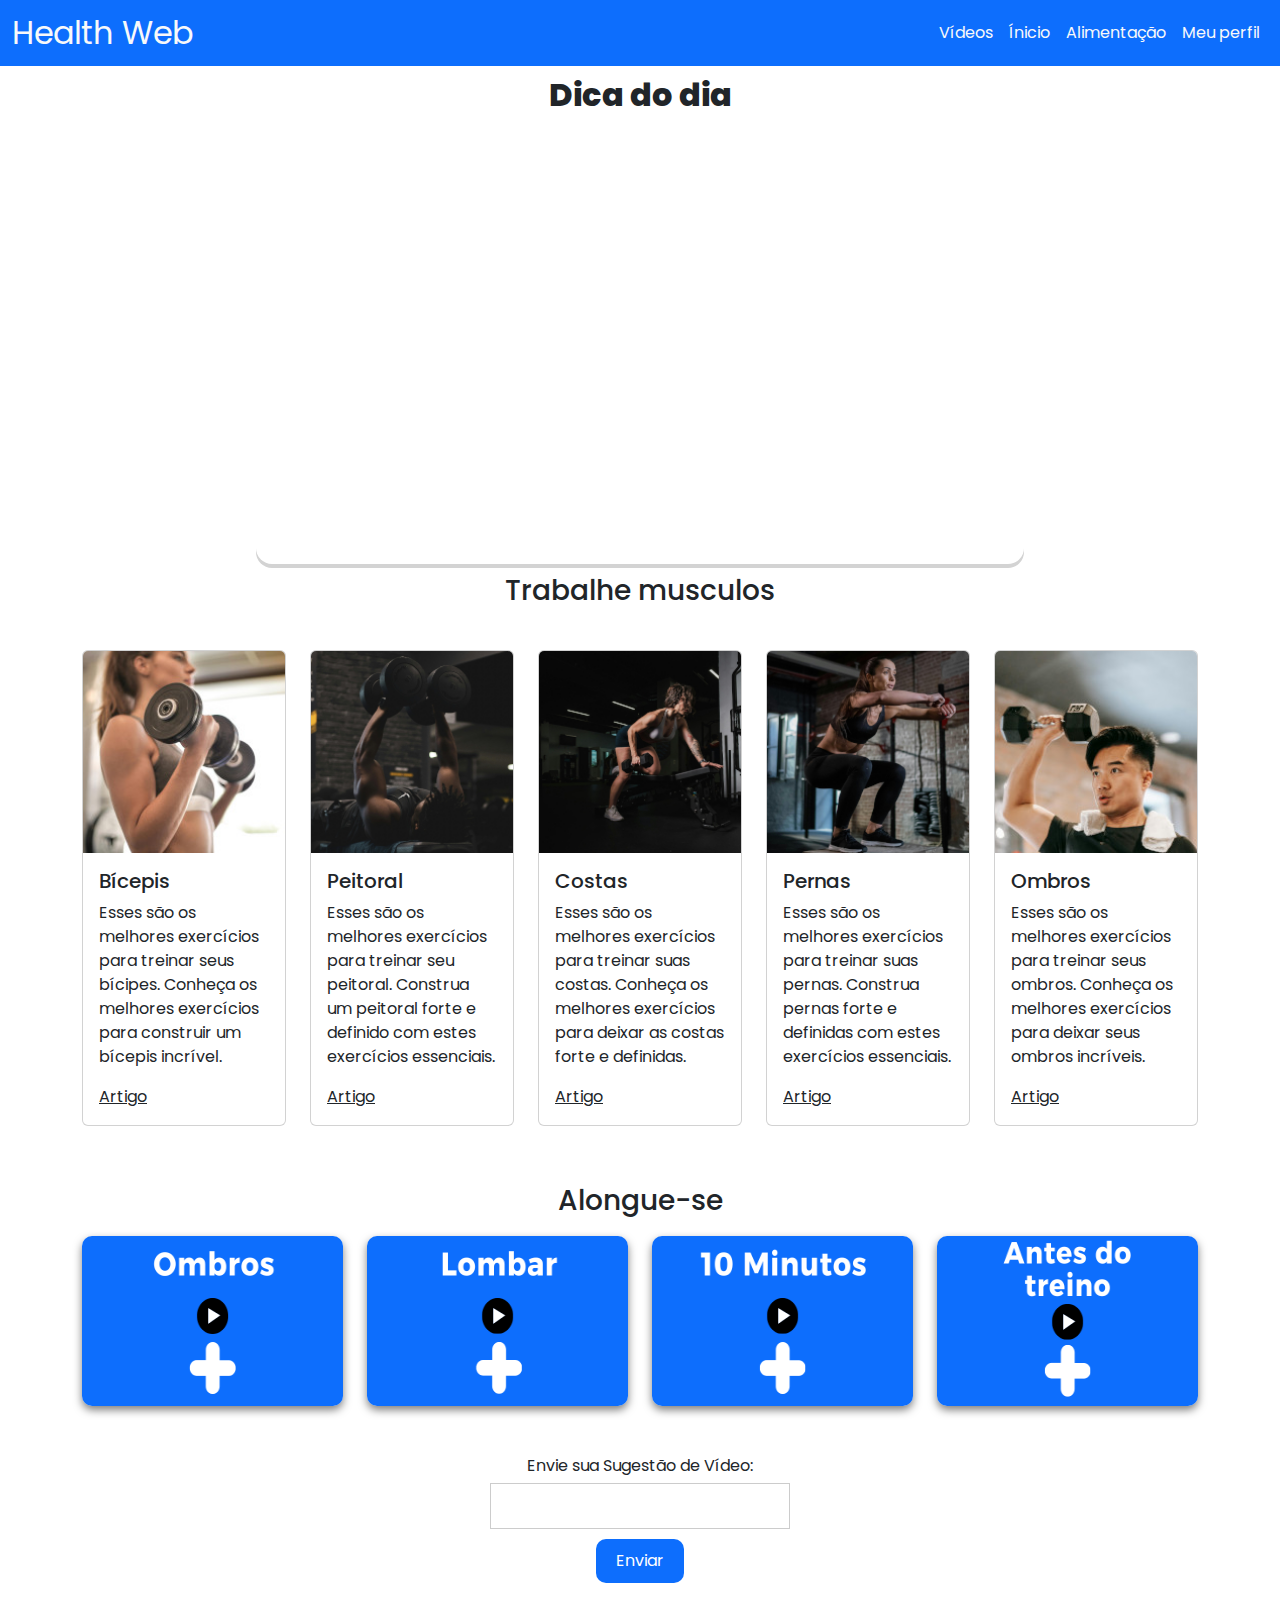
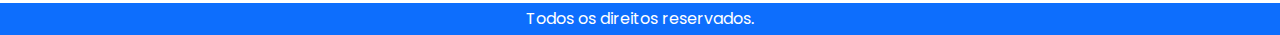
<file: pagina-videos/videos.html>
<!DOCTYPE html>
<html lang="pt-br">

<head>
  <meta charset="UTF-8">
  <meta name="viewport" content="width=device-width, initial-scale=1.0">
  <title>Pagina de vídeos site</title>
  <link href="https://cdn.jsdelivr.net/npm/bootstrap@5.3.3/dist/css/bootstrap.min.css" rel="stylesheet"
    integrity="sha384-QWTKZyjpPEjISv5WaRU9OFeRpok6YctnYmDr5pNlyT2bRjXh0JMhjY6hW+ALEwIH" crossorigin="anonymous">
  <link rel="stylesheet" href="video.css">
  <link rel="preconnect" href="https://fonts.googleapis.com">
  <link rel="preconnect" href="https://fonts.gstatic.com" crossorigin>
  <link href="https://fonts.googleapis.com/css2?family=Montserrat:ital,wght@0,100..900;1,100..900&display=swap"
    rel="stylesheet">
  <link href="https://cdn.jsdelivr.net/npm/bootstrap@5.3.3/dist/css/bootstrap.min.css" rel="stylesheet"
    integrity="sha384-QWTKZyjpPEjISv5WaRU9OFeRpok6YctnYmDr5pNlyT2bRjXh0JMhjY6hW+ALEwIH" crossorigin="anonymous">
  <script src="https://cdn.jsdelivr.net/npm/bootstrap@5.3.3/dist/js/bootstrap.bundle.min.js"
    integrity="sha384-YvpcrYf0tY3lHB60NNkmXc5s9fDVZLESaAA55NDzOxhy9GkcIdslK1eN7N6jIeHz"
    crossorigin="anonymous"></script>
</head>
<body>
  <nav class="navbar navbar-expand-lg bg-primary py-1">
    <div class="container-fluid">
      <a class="navbar-brand fs-2 text-light" href="/index.html">Health Web</a>
      <button class="navbar-toggler" type="button" data-bs-toggle="collapse" data-bs-target="#menuNavbar"></button>
      <div class="collapse navbar-collapse" id="menuNavbar">
        <ul class="navbar-nav ms-auto">
          <li class="nav-item">
            <a class="nav-link active text-light" aria-current="page" href="videos.html">Vídeos</a>
          </li>
          <li class="nav-item">
            <a class="nav-link text-light" href="/index.html">Ínicio</a>
          </li>
          <li class="nav-item">
            <a class="nav-link text-light" href="/paola-pft-sem-react/Receita do dia/index.html">Alimentação</a>
          </li>
          <li class="nav-item">
            <a class="nav-link text-light" href="/perfil-de-usuario/HTML.html">Meu perfil</a>
          </li>
        </ul>
      </div>
    </div>
  </nav>
  <main>
    <h2> Dica do dia</h2>
  <div class="containe">
    <div class="colu">
      <div class="video-principal">
      <iframe src="https://www.youtube.com/embed/1ljCPqyAxec?si=wfDbzCRFzTwRZnU1"></iframe>
      </div>
    </div>
  </div>
    <h3>Trabalhe musculos</h3>
    <div class="container py-4">
      <div class="row row-cols-2 row-cols-md-2 row-cols-lg-5">
        <div class="col ">
          <div class="card">
            <img src="imagens/bicepis.jpg" alt="Imagem de uma mulher treinando bicepis" class="card-img-top">
            <div class="card-body">
              <h5 class="card-title"> Bícepis</h5>
              <p class="card-text">
                Esses são os melhores exercícios para treinar seus bícipes. Conheça os melhores exercícios para
                construir um bícepis incrível.
              </p>
              <a href="https://www.tuasaude.com/treino-de-biceps-em-casa/" target="_blank" class="card-link link-dark">Artigo</a>
            </div>
          </div>
        </div>
        <div class="col pb-4 ">
          <div class="card ">
            <img src="imagens/peitoral.jpg" alt="mulher treinando costas" class="card-img-top">
            <div class="card-body">
              <h5 class="card-title"> Peitoral</h5>
              <p class="card-text">
                Esses são os melhores exercícios para treinar seu peitoral. Construa um peitoral forte e definido com
                estes exercícios essenciais.
              </p>
              <a href="https://www.tuasaude.com/exercicios-para-peitoral/" target="_blank" class="card-link link-dark">Artigo</a>
            </div>
          </div>
        </div>
        <div class="col pb-4 ">
          <div class="card">
            <img src="imagens/costas.jpg" alt="" class="card-img-top">
            <div class="card-body">
              <h5 class="card-title"> Costas</h5>
              <p class="card-text">
                Esses são os melhores exercícios para treinar suas costas. Conheça os melhores exercícios para deixar as
                costas forte e definidas.
              </p>
              <a href="https://www.tuasaude.com/treino-costas/" target="_blank" class="card-link link-dark">Artigo</a>
            </div>
          </div>
        </div>
        <div class="col">
          <div class="card">
            <img src="imagens/perna.jpg" alt="" class="card-img-top">
            <div class="card-body">
              <h5 class="card-title"> Pernas</h5>
              <p class="card-text">
                Esses são os melhores exercícios para treinar suas pernas. Construa pernas forte e definidas com estes
                exercícios essenciais.
              </p>
              <a href="https://www.tuasaude.com/treino-de-perna/" target="_blank" class="card-link link-dark">Artigo</a>
            </div>
          </div>
        </div>
        <div class="col">
          <div class="card">
            <img src="imagens/ombros.jpg" alt="" class="card-img-top">
            <div class="card-body">
              <h5 class="card-title"> Ombros </h5>
              <p class="card-text">
                Esses são os melhores exercícios para treinar seus ombros. Conheça os melhores exercícios para deixar
                seus ombros incríveis.
              </p>
              <a href="https://www.tuasaude.com/exercicio-para-ombro/" target="_blank" class="card-link link-dark">Artigo</a>
            </div>
          </div>
        </div>
      </div>
    </div>
    <h3> Alongue-se </h3>
    <div class="container text-center ">
      <div class="row mb-4 row-cols-1 row-cols-md-2 row-cols-lg-4 ">
        <div class="col zoom pb-4 ">
          <a href="paginas-secundarias/ombrospag.html"><img class="video" src="imagens/videos/ombros.png"
              alt="Alongamento para ombros"></a>
        </div>
        <div class="col zoom pb-4 ">
          <a href="paginas-secundarias/lombarpag.html"><img class="video" src="imagens/videos/lombar.png"
              alt="Alogamento de lombar"></a>
        </div>
        <div class="col zoom pb-4 ">
          <a href="paginas-secundarias/minutospag.html"><img class="video" src="imagens/videos/minutos.png"
              alt="10 Minutos de alognamento"></a>
        </div>
        <div class="col zoom">
          <a href="paginas-secundarias/antestreino.html"><img class="video" src="imagens/videos/antestreino.png"
              alt="Alongamentos para antes do treino"></a>
        </div>
      </div>
    </div>

    <form id="formulario-sugestao">
      <label for="sugestao-video">Envie sua Sugestão de Vídeo:</label>
      <input type="text" id="sugestao-video" name="sugestao-video" required>
      <button type="submit">Enviar</button>
    </form>
    <script src="video.js"></script>
  </main>
  <footer class="p-4 bg-primary text-white text-center py-1">
    Todos os direitos reservados.
  </footer>
</body>

</html>
</file>
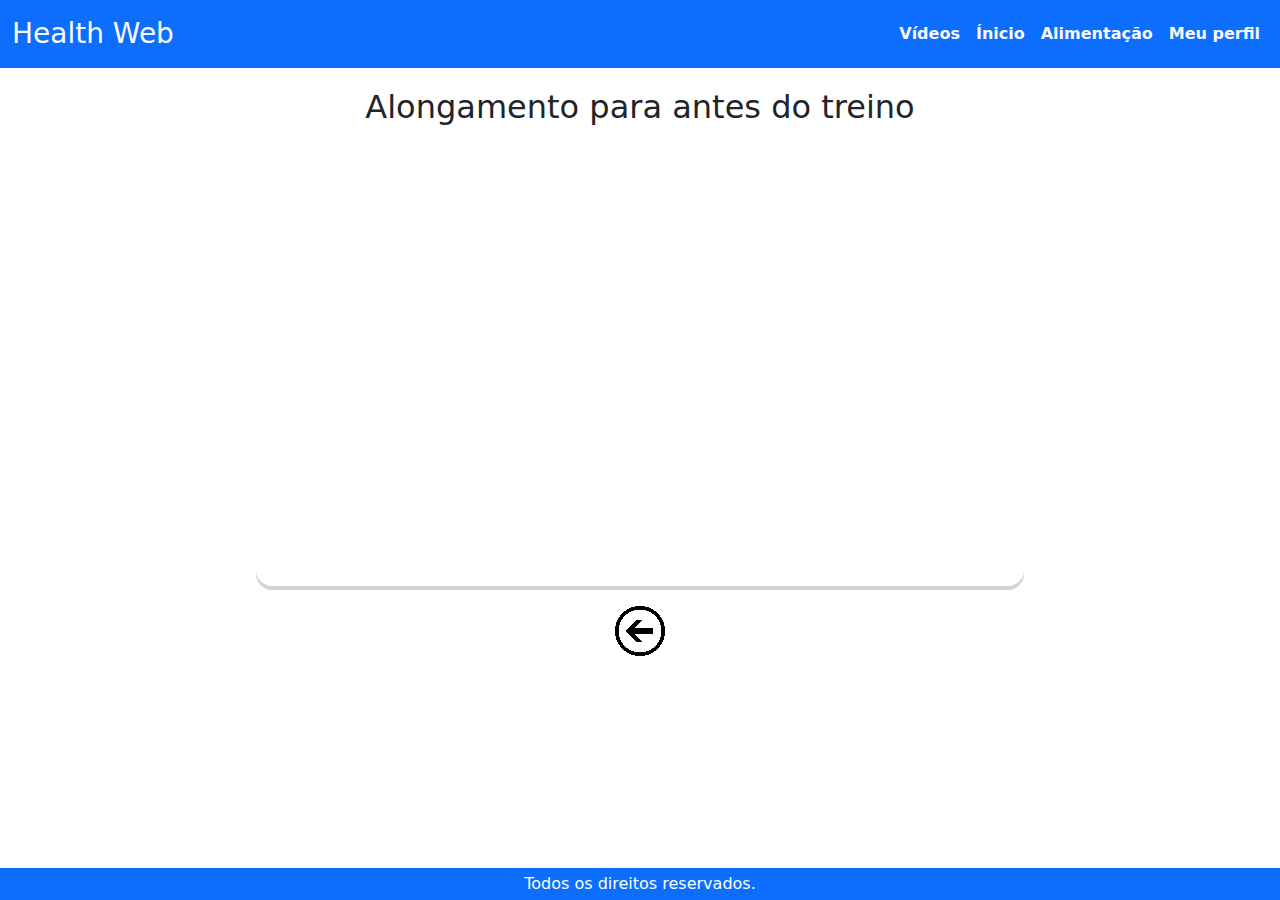
<file: pagina-videos/paginas-secundarias/antestreino.html>
<!DOCTYPE html>
<html lang="pt-br">
<head>
    <meta charset="UTF-8">
    <meta name="viewport" content="width=device-width, initial-scale=1.0">
    <title>Pagina de vídeos</title>
<link href="https://cdn.jsdelivr.net/npm/bootstrap@5.3.3/dist/css/bootstrap.min.css" rel="stylesheet"
integrity="sha384-QWTKZyjpPEjISv5WaRU9OFeRpok6YctnYmDr5pNlyT2bRjXh0JMhjY6hW+ALEwIH" crossorigin="anonymous">
<script src="https://cdn.jsdelivr.net/npm/bootstrap@5.3.3/dist/js/bootstrap.bundle.min.js"
integrity="sha384-YvpcrYf0tY3lHB60NNkmXc5s9fDVZLESaAA55NDzOxhy9GkcIdslK1eN7N6jIeHz"
crossorigin="anonymous"></script>
<style type="text/css">
    h2 {
        text-align: center;
        padding: 20px;
    }
    .video-1 {
    width: 1200px;
    height: 600px;
    margin: 0 auto;
    border-radius: 10px; 
    box-shadow: 0 4px 8px rgba(0, 0, 0, 0.507); 
    overflow: hidden;
    display: flex;
    justify-content: center;  
    }
#botao{
    display: flex;
    justify-content: center;  
    padding: 20px;
    
}

.colu {
    place-self: center;
    width: 60vw;
    border-radius: 1rem;
    box-shadow: 0px 4px 0px lightgray;
    background-color: white;
}

.containe {
    display: grid;
    grid-template-columns: 1fr;
    
}
.video-principal {
    position: relative;
    width: 100%;
    padding-bottom: 56.25%;
}
.video-principal > iframe {
    position: absolute;
    border-radius: 10px;
    width: 100%;
    height: 100%;
}
#navbar {
    width: 100%;
    display: flex;
    align-items: center;
    justify-content: space-between;
}

.nav-item a {
    text-decoration: none;
    color: #1d1d1dad;
    font-weight: 600;
}

.nav-item.active a {
    color: var(--color-neutral-1);
    border-bottom: 3px solid var(--color-primary-4);
}

#rodape {
    
    position: fixed;
    bottom: 0;
    width: 100%;
    
}
</style>
</head>
<body>
    <nav class="navbar navbar-expand-lg bg-primary navbar-primary py-2">
        <div class="container-fluid">
            <a class="navbar-brand fs-3 text-light" href="/index.html">Health Web</a>
            <button class="navbar-toggler" type="button" data-bs-toggle="collapse" data-bs-target="#menuNavbar"></button>
            <div class="collapse navbar-collapse" id="menuNavbar">
            <ul class="navbar-nav ms-auto">
                <li class="nav-item">
                    <a class="nav-link active text-light" aria-current="page" href="/videos.html">Vídeos</a>
                </li>
                <li class="nav-item ">
                    <a class="nav-link text-light" href="/index.html">Ínicio</a>
                </li>
                <li class="nav-item">
                    <a class="nav-link text-light" href="/paola-pft-sem-react/Receita do dia/index.html">Alimentação</a>
                </li>
                <li class="nav-item">
                    <a class="nav-link text-light" href="/perfil-de-usuario/HTML.html">Meu perfil</a>
                </li>
            </ul>
            </div>
        </div>
    </nav>
<h2>Alongamento para antes do treino</h2>
<div class="containe">
    <div class="colu">
      <div class="video-principal">
      <iframe src="https://www.youtube.com/embed/qGFPYY-yb_0?si=d3l2Ry4roOnkuyBY"></iframe>
      </div>
    </div>
  </div>
<a id="botao" href="/pagina-videos/videos.html"><img src="imagen-sec/botao.png" alt="Seta para voltar"></a>
</body>
<footer id="rodape" class="p-4 bg-primary text-white text-center  py-1">
    Todos os direitos reservados.
  </footer>
</html>
</file>
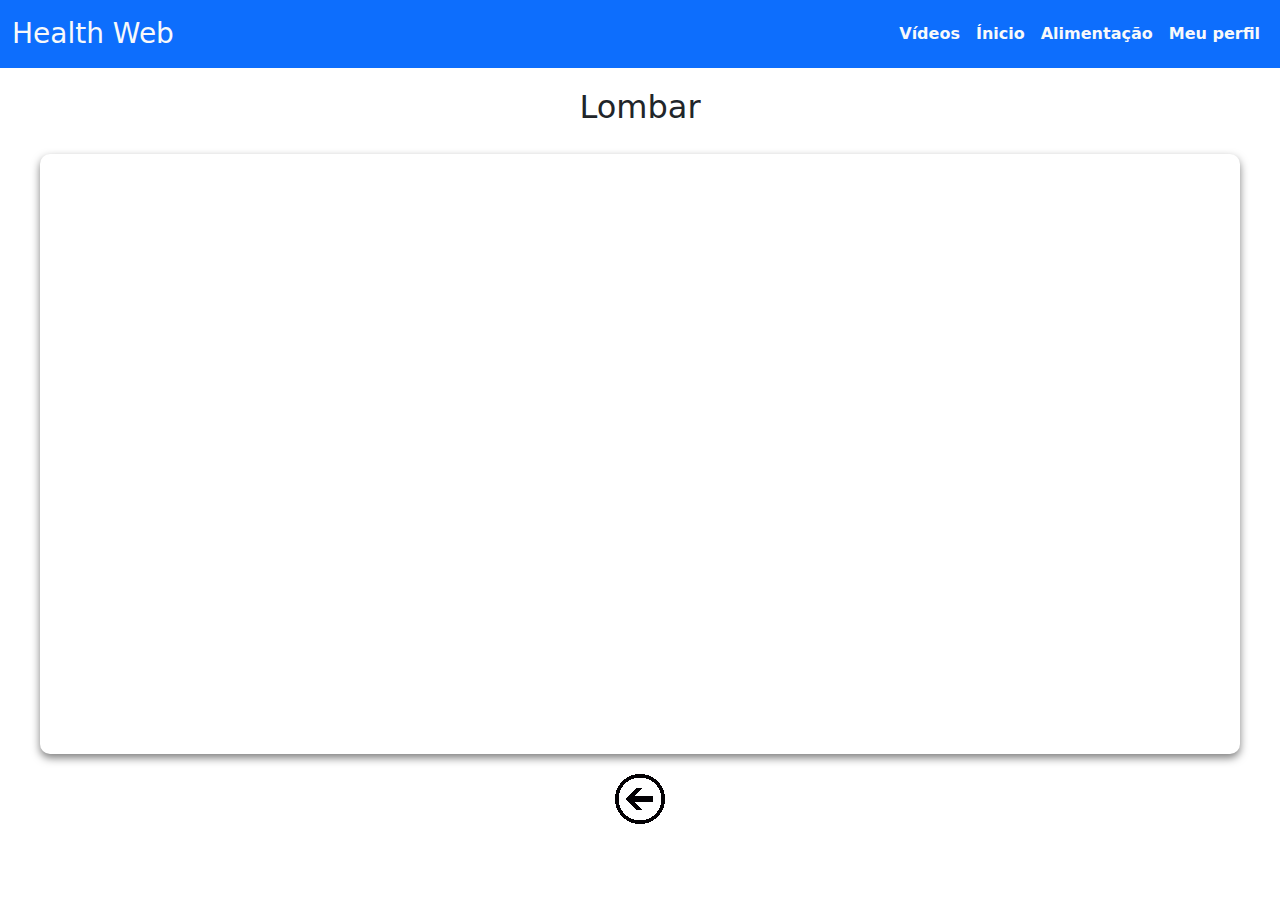
<file: pagina-videos/paginas-secundarias/lombarpag.html>
<!DOCTYPE html>
<html lang="pt-br">
<head>
    <meta charset="UTF-8">
    <meta name="viewport" content="width=device-width, initial-scale=1.0">
    <title>Pagina de vídeos</title>
<link href="https://cdn.jsdelivr.net/npm/bootstrap@5.3.3/dist/css/bootstrap.min.css" rel="stylesheet"
integrity="sha384-QWTKZyjpPEjISv5WaRU9OFeRpok6YctnYmDr5pNlyT2bRjXh0JMhjY6hW+ALEwIH" crossorigin="anonymous">
<script src="https://cdn.jsdelivr.net/npm/bootstrap@5.3.3/dist/js/bootstrap.bundle.min.js"
integrity="sha384-YvpcrYf0tY3lHB60NNkmXc5s9fDVZLESaAA55NDzOxhy9GkcIdslK1eN7N6jIeHz"
crossorigin="anonymous"></script>
<style type="text/css">
    h2 {
        text-align: center;
        padding: 20px;
    }
    .video-1 {
    width: 1200px;
    height: 600px;
    margin: 0 auto;
    border-radius: 10px; 
    box-shadow: 0 4px 8px rgba(0, 0, 0, 0.507); 
    overflow: hidden;
    display: flex;
    justify-content: center;  
    }

    #navbar {
    width: 100%;
    display: flex;
    align-items: center;
    justify-content: space-between;
}

.nav-item a {
    text-decoration: none;
    color: #1d1d1dad;
    font-weight: 600;
}

.nav-item.active a {
    color: var(--color-neutral-1);
    border-bottom: 3px solid var(--color-primary-4);
}

#botao{
    display: flex;
    justify-content: center;  
    padding: 20px;
}
#rodape {
    
    position: fixed;
    bottom: 0;
    width: 100%;
    
}
</style>
</head>
<body>
<nav class="navbar navbar-expand-lg bg-primary navbar-primary py-2">
    <div class="container-fluid">
        <a class="navbar-brand fs-3 text-light" href="/index.html">Health Web</a>
        <button class="navbar-toggler" type="button" data-bs-toggle="collapse" data-bs-target="#menuNavbar"></button>
        <div class="collapse navbar-collapse" id="menuNavbar">
        <ul class="navbar-nav ms-auto">
            <li class="nav-item">
                <a class="nav-link active text-light" aria-current="page" href="/videos.html">Vídeos</a>
            </li>
            <li class="nav-item ">
                <a class="nav-link text-light" href="/index.html">Ínicio</a>
            </li>
            <li class="nav-item">
                <a class="nav-link text-light" href="/paola-pft-sem-react/Receita do dia/index.html">Alimentação</a>
            </li>
            <li class="nav-item">
                <a class="nav-link text-light" href="/perfil-de-usuario/HTML.html">Meu perfil</a>
            </li>
        </ul>
        </div>
    </div>
</nav>
    <h2>Lombar</h2>
<iframe class="video-1" width="1200" height="600"
src="https://www.youtube-nocookie.com/embed/Hpq3AyG-OAE?si=PCsy08L9TFw4e2-d"
title="YouTube video player" frameborder="0"
allow="accelerometer; autoplay; clipboard-write; encrypted-media; gyroscope; picture-in-picture; web-share"
referrerpolicy="strict-origin-when-cross-origin" allowfullscreen></iframe>
<a id="botao" href="/pagina-videos/videos.html"><img src="imagen-sec/botao.png" alt="Seta para voltar"></a>
</body>
</html>
</file>
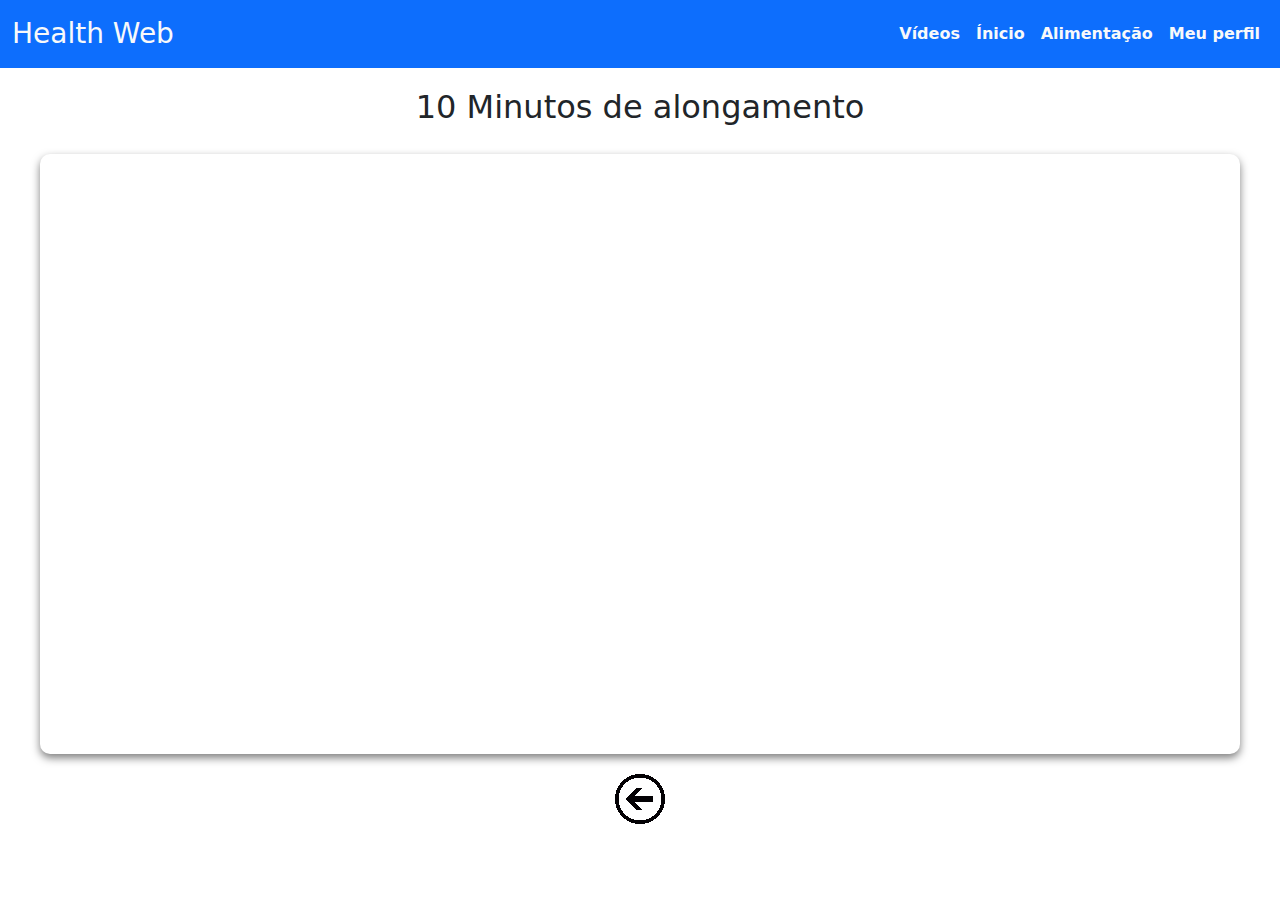
<file: pagina-videos/paginas-secundarias/minutospag.html>
<!DOCTYPE html>
<html lang="pt-br">
<head>
    <meta charset="UTF-8">
    <meta name="viewport" content="width=device-width, initial-scale=1.0">
    <title>Pagina de vídeos</title>
<link href="https://cdn.jsdelivr.net/npm/bootstrap@5.3.3/dist/css/bootstrap.min.css" rel="stylesheet"
integrity="sha384-QWTKZyjpPEjISv5WaRU9OFeRpok6YctnYmDr5pNlyT2bRjXh0JMhjY6hW+ALEwIH" crossorigin="anonymous">
<script src="https://cdn.jsdelivr.net/npm/bootstrap@5.3.3/dist/js/bootstrap.bundle.min.js"
integrity="sha384-YvpcrYf0tY3lHB60NNkmXc5s9fDVZLESaAA55NDzOxhy9GkcIdslK1eN7N6jIeHz"
crossorigin="anonymous"></script>
<style type="text/css">
    h2 {
        text-align: center;
        padding: 20px;
    }
    .video-1 {
    width: 1200px;
    height: 600px;
    margin: 0 auto;
    border-radius: 10px; 
    box-shadow: 0 4px 8px rgba(0, 0, 0, 0.507); 
    overflow: hidden;
    display: flex;
    justify-content: center;  
    }
    #navbar {
    width: 100%;
    display: flex;
    align-items: center;
    justify-content: space-between;
}

.nav-item a {
    text-decoration: none;
    color: #1d1d1dad;
    font-weight: 600;
}

.nav-item.active a {
    color: var(--color-neutral-1);
    border-bottom: 3px solid var(--color-primary-4);
}

#botao{
    display: flex;
    justify-content: center;  
    padding: 20px;
}
#rodape {
    
    position: fixed;
    bottom: 0;
    width: 100%;
    
}
</style>
</head>
<body>
    <nav class="navbar navbar-expand-lg bg-primary navbar-primary py-2">
        <div class="container-fluid">
            <a class="navbar-brand fs-3 text-light" href="/index.html">Health Web</a>
            <button class="navbar-toggler" type="button" data-bs-toggle="collapse" data-bs-target="#menuNavbar"></button>
            <div class="collapse navbar-collapse" id="menuNavbar">
            <ul class="navbar-nav ms-auto">
                <li class="nav-item">
                    <a class="nav-link active text-light" aria-current="page" href="/videos.html">Vídeos</a>
                </li>
                <li class="nav-item ">
                    <a class="nav-link text-light" href="/index.html">Ínicio</a>
                </li>
                <li class="nav-item">
                    <a class="nav-link text-light" href="/paola-pft-sem-react/Receita do dia/index.html">Alimentação</a>
                </li>
                <li class="nav-item">
                    <a class="nav-link text-light" href="/perfil-de-usuario/HTML.html">Meu perfil</a>
                </li>
            </ul>
            </div>
        </div>
    </nav>
<h2>10 Minutos de alongamento</h2>
<iframe class= "video-1" width="1200" height="600" src="https://www.youtube-nocookie.com/embed/ALrxeixOMPg?si=e0IWi6LkS0WOcVqE" title="YouTube video player" frameborder="0" allow="accelerometer; autoplay; clipboard-write; encrypted-media; gyroscope; picture-in-picture; web-share" referrerpolicy="strict-origin-when-cross-origin" allowfullscreen></iframe>
<a id="botao" href="/pagina-videos/videos.html"><img src="imagen-sec/botao.png" alt="Seta para voltar"></a>
</body>
</html>
</file>
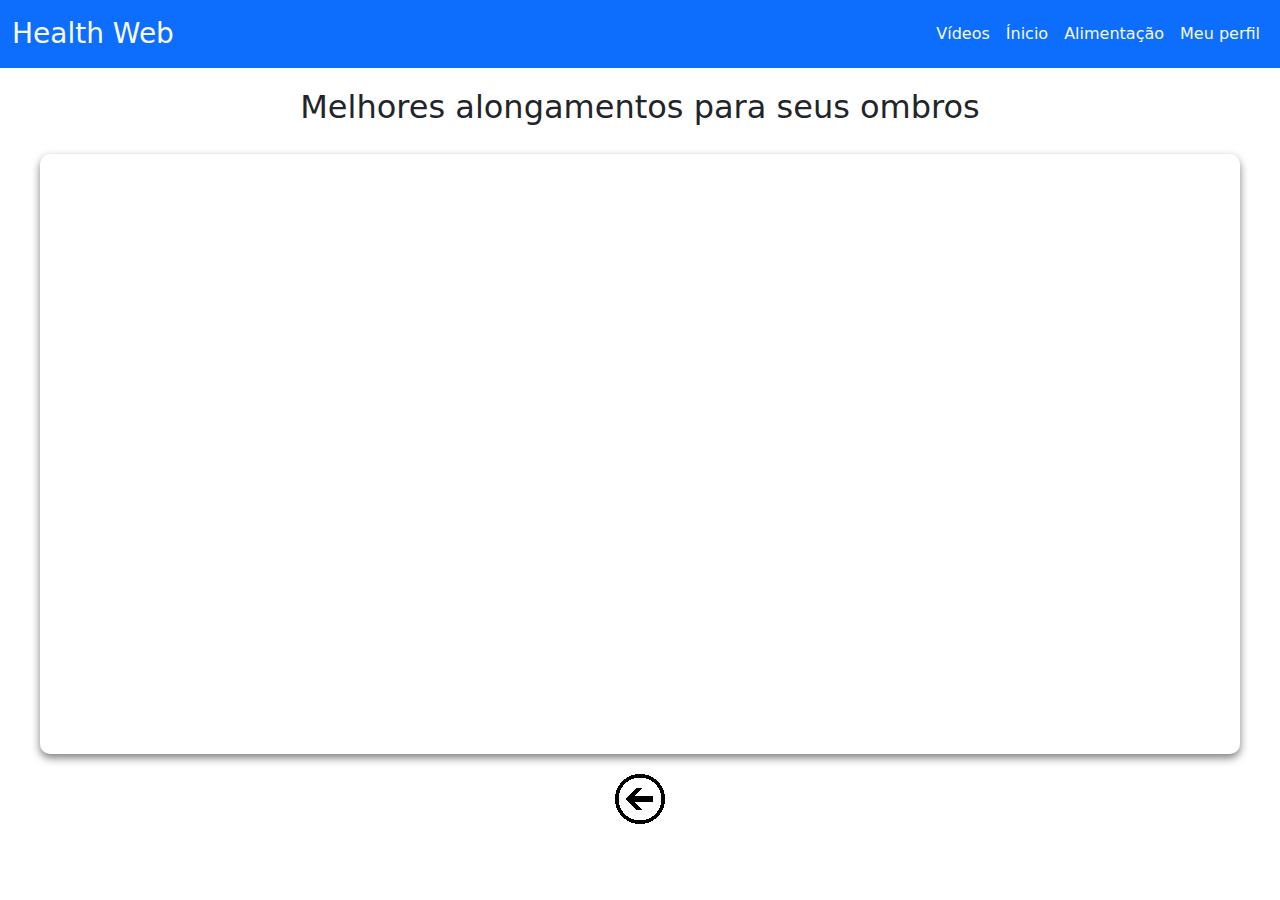
<file: pagina-videos/paginas-secundarias/ombrospag.html>
<!DOCTYPE html>
<html lang="pt-br">
<head>
    <meta charset="UTF-8">
    <meta name="viewport" content="width=device-width, initial-scale=1.0">
    <title>Pagina de vídeos</title>
<link href="https://cdn.jsdelivr.net/npm/bootstrap@5.3.3/dist/css/bootstrap.min.css" rel="stylesheet"
integrity="sha384-QWTKZyjpPEjISv5WaRU9OFeRpok6YctnYmDr5pNlyT2bRjXh0JMhjY6hW+ALEwIH" crossorigin="anonymous">
<script src="https://cdn.jsdelivr.net/npm/bootstrap@5.3.3/dist/js/bootstrap.bundle.min.js"
integrity="sha384-YvpcrYf0tY3lHB60NNkmXc5s9fDVZLESaAA55NDzOxhy9GkcIdslK1eN7N6jIeHz"
crossorigin="anonymous"></script>
<style type="text/css">
h2 {
        text-align: center;
        padding: 20px;
    }
.video-1 {
    width: 1200px;
    height: 600px;
    margin: 0 auto;
    border-radius: 10px; 
    box-shadow: 0 4px 8px rgba(0, 0, 0, 0.507); 
    overflow: hidden;
    display: flex;
    justify-content: center;  
}   

#botao{
    display: flex;
    justify-content: center;  
    padding: 20px;
}
#rodape {
    
    position: fixed;
    bottom: 0;
    width: 100%;
    
}
</style>
</head>
<body>
    <nav class="navbar navbar-expand-lg bg-primary navbar-primary py-2">
        <div class="container-fluid">
            <a class="navbar-brand fs-3 text-light" href="/index.html">Health Web</a>
            <button class="navbar-toggler" type="button" data-bs-toggle="collapse" data-bs-target="#menuNavbar"></button>
            <div class="collapse navbar-collapse" id="menuNavbar">
            <ul class="navbar-nav ms-auto">
                <li class="nav-item">
                    <a class="nav-link active text-light" aria-current="page" href="/videos.html">Vídeos</a>
                </li>
                <li class="nav-item ">
                    <a class="nav-link text-light" href="/index.html">Ínicio</a>
                </li>
                <li class="nav-item">
                    <a class="nav-link text-light" href="/paola-pft-sem-react/Receita do dia/index.html">Alimentação</a>
                </li>
                <li class="nav-item">
                    <a class="nav-link text-light" href="/perfil-de-usuario/HTML.html">Meu perfil</a>
                </li>
            </ul>
            </div>
        </div>
    </nav>
<h2>Melhores alongamentos para seus ombros</h2>
<iframe class="video-1" width="1200" height="600"
src="https://www.youtube-nocookie.com/embed/9fhcZFUpnaU?si=4peY7nVfZfcip2MI"
title="YouTube video player" frameborder="0"
allow="accelerometer; autoplay; clipboard-write; encrypted-media; gyroscope; picture-in-picture; web-share"
referrerpolicy="strict-origin-when-cross-origin" allowfullscreen></iframe>
<a id="botao" href="/pagina-videos/videos.html"><img src="imagen-sec/botao.png" alt="Seta para voltar"></a>
</body>
</html>
</file>
<file: pagina-videos/video.css>
@import url('https://fonts.googleapis.com/css2?family=Poppins:ital,wght@0,100;0,200;0,300;0,400;0,500;0,600;0,700;0,800;0,900;1,100;1,200;1,300;1,400;1,500;1,600;1,700;1,800;1,900&display=swap');
* {
    font-family: 'Poppins', sans-serif;
    margin: 0;
    padding: 0;
    box-sizing: border-box;
}
.colu {
    place-self: center;
    width: 60vw;
    border-radius: 1rem;
    box-shadow: 0px 4px 0px lightgray;
    background-color: white;
}

.containe {
    display: grid;
    grid-template-columns: 1fr;
    
}

.video-principal {
    position: relative;
    width: 100%;
    padding-bottom: 56.25%;
}
.video-principal > iframe {
    position: absolute;
    border-radius: 10px;
    width: 100%;
    height: 100%;
}

header {
    padding: 5px;
    font-size: 20px;
}
main > h1 {
    font-size: 40px;
    font-weight: 800;
    padding: 10px;
    margin: 2px;
}
main > h2 , h3 {
    padding: 10px;
    font-weight: 800;
    text-align: center;
}

.video {
    width: 300px;
    height: 170px;
    margin: 0 auto;
    border-radius: 10px; 
    box-shadow: 0 4px 8px rgba(0, 0, 0, 0.507); 
    overflow: hidden;
}
.zoom img {
    max-width: 100%;
    -moz-transition: all 0.3s;
    -webkit-transition: all 0.3s;
    transition: 0.3s;
}
.zoom:hover img {
    -moz-transform: scale(1.1);
    -webkit-transform: scale(1.1);
    transform: scale(1.1);
}

#formulario-sugestao {
    display: flex;
    flex-direction: column;
    align-items: center;
    margin: 20px;
  }
  
  
  label {
    margin-bottom: 5px;
  }
  

  input[type="text"] {
    padding: 10px;
    border: 1px solid #ccc;
    width: 300px;
  }
  button[type="submit"] {
    border-radius: 10px;
    margin-top: 10px;
    padding: 10px 20px;
    background-color: #0d6efd;
    color: white;
    border: none;
    cursor: pointer;
  }
</file>
